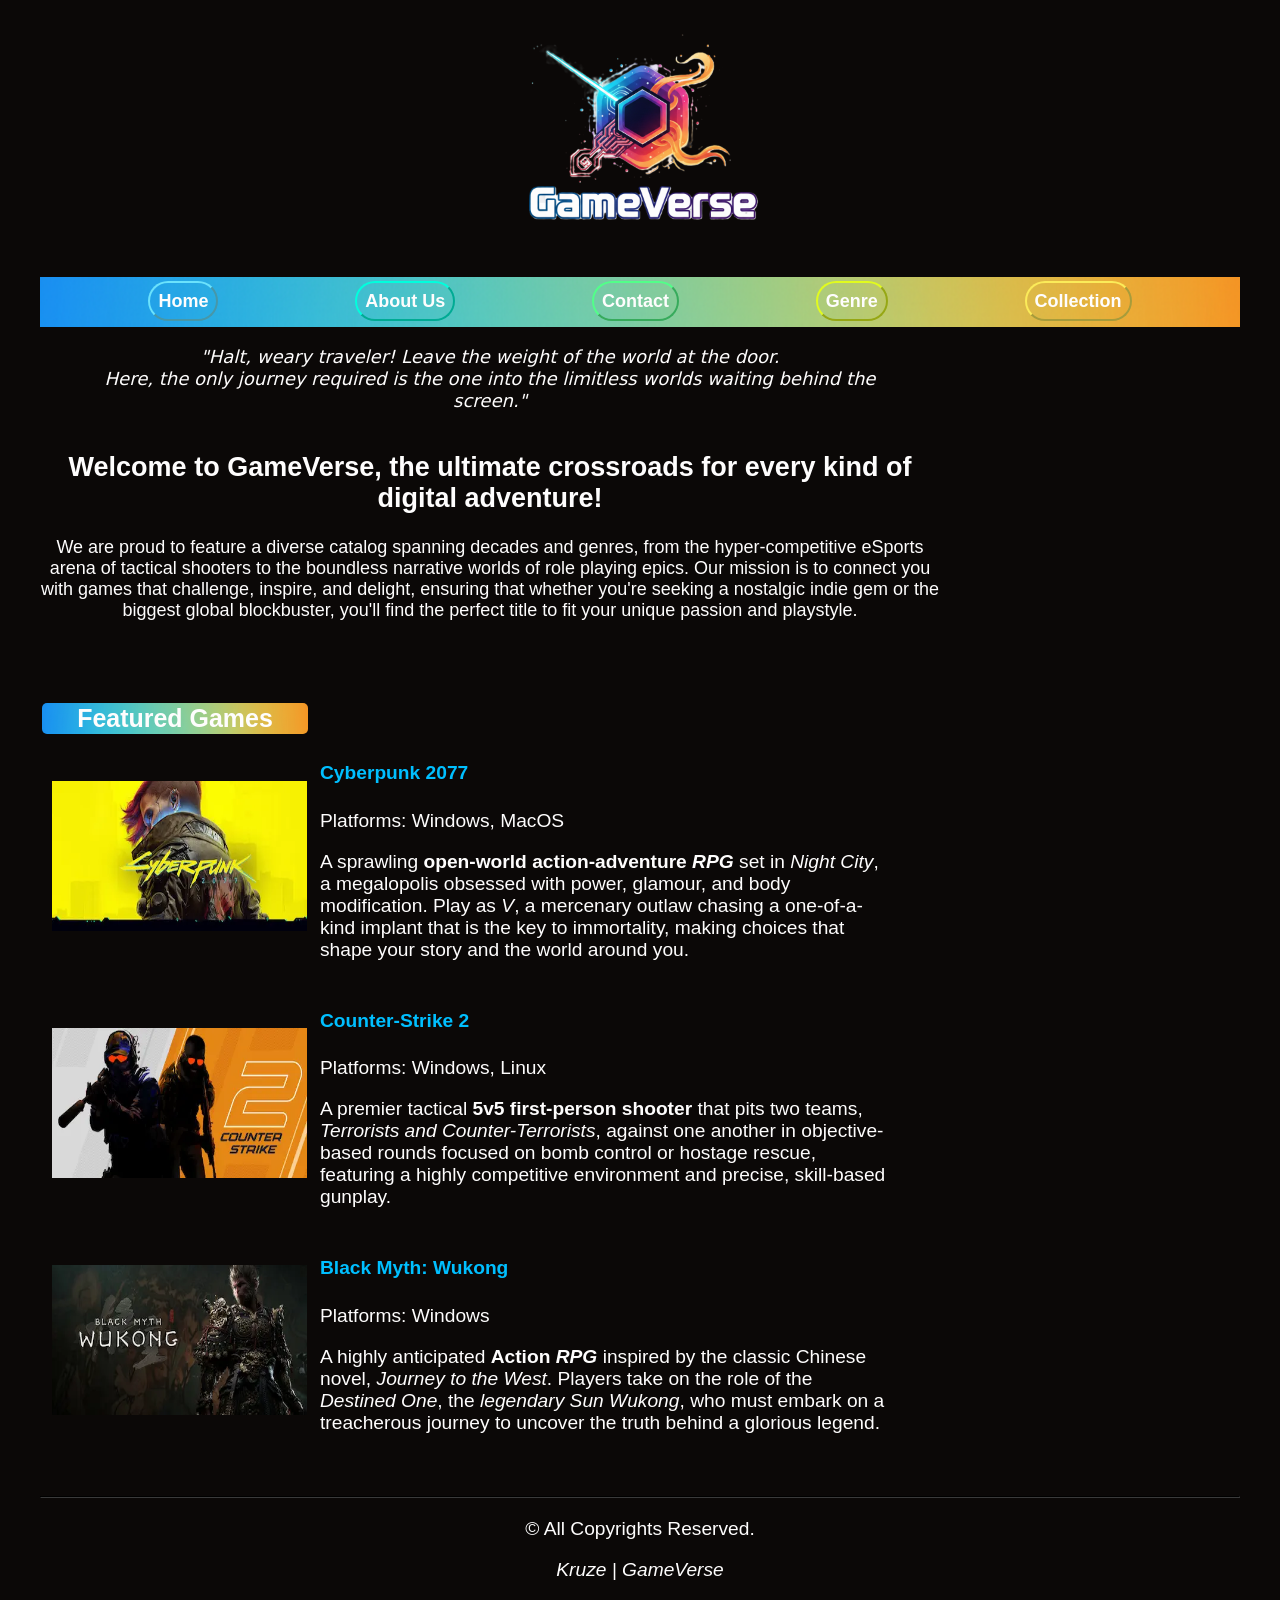
<file: index.html>
<!--
 * @filename        index.html
 * @author          Kruze
 * @creationDate    November 26, 2025
 */
 -->
<!DOCTYPE html>
<html lang="en">
<head>
    <meta charset="UTF-8">
    <meta name="viewport" content="width=device-width, initial-scale=1.0">
    <title>Home</title>
    <link rel="stylesheet" type="text/css" href="theme/style.css">

    <style>
        
        header {
            display: flex;
            justify-content: center;
            margin: 0;
        }

        #welcome {
            width: 900px; 
            justify-self: center; 
            text-align: center; 
            margin-bottom: 80px; 
            font-size:18px;
            position:relative;
            z-index:1;
        }

        table {
            width: 850px;
            border: 10px;
            border-color: #80AAC0;
            justify-items: center;
        }

        td a:link {color: #00BFFF;}

        td a:visited {color: #ff9900;}

        td a:hover {
            color: #FFD700;
            font-size: larger;
        }

        td a:active {color: #dec328;}

        h4 {color: #7698ee;}

        abbr {
            text-decoration: none; 
            cursor:help;
            font-style: italic;
        }

        table {border: #424242 1px;}

        tbody tr {height: 150px;}

        tbody td {padding-left: 10px;}
        
        #recent-visited {text-align: center;}
            </style>
    <script>
        
        function showRecentVisit() {
            if (document.cookie.length > 0) {

                let cookies = document.cookie.split(";");
                let lastInput = cookies[cookies.length-1].split("=");
                let showTime = lastInput[0];
                let showGenre = lastInput[1];

                let tag = document.getElementById("recent-visited");
                tag.innerText = `You have previously visited our ${showGenre} genre page at ${showTime}.`;
            } 
        }

        function displayGenre(){
            document.querySelectorAll(".genreBtn").forEach(element => {
                let genreBox = element;
                if (genreBox.style.display == "none")
                    genreBox.style.display = "block";
                else
                    genreBox.style.display = "none";
            });
        }    </script>
</head>
<body>
    
        <header>
            <img src="data/images/website/logo.png" width="250" height="250" alt="Logo Image">
        </header>

        <nav>
            <ul>
                <li><a href="index.html" style="border: 2px outset #6be2fcff">Home</a></li>
                <li><a href="about.html" style="border: 2px outset #00ffddff">About Us</a></li>   
                <li><a href="contact.html" style="border: 2px outset #52ff89ff">Contact</a></li>
                <li>
                    <a style="border: 2px outset #e1fb1eff" onclick="displayGenre()">Genre</a>
                    <div id="genreBtn-container">
                    <form id="btn-form" action="genre.php" method="get">
                        <button type="submit" class="genreBtn" style="display:none;" value="fps" name="genre">FPS</button>
                        <button type="submit" class="genreBtn" style="display:none;" value="rpg" name="genre">RPG</button>
                    </form>
                    </div>
                </li>
                <li><a href="collection.html" style="border: 2px outset #fbeb59ff">Collection</a></li>
            </ul>
        </nav>

        <div id="welcome">
            <blockquote cite="AI-generated">
                <span><em>"Halt, weary traveler! Leave the weight of the world at the door. <br>Here, the only journey required is
                    the one into the limitless worlds waiting behind the screen."</em></span>
            </blockquote>
            <h2 style="margin-top: 40px;">Welcome to GameVerse, the ultimate crossroads for every kind of digital adventure!</h2>
            <p>
                We are proud to feature a diverse catalog spanning decades and genres, from the hyper-competitive eSports
                arena of tactical shooters to the boundless narrative worlds of role playing epics. Our mission is to
                connect you with games that challenge, inspire, and delight, ensuring that whether you're seeking a
                nostalgic indie gem or the biggest global blockbuster, you'll find the perfect title to fit your unique
                passion and playstyle.
            </p>
        </div>

        <section style="justify-items: center;">
            <table>
                <thead>
                    <tr>
                        <th id="list-header">Featured Games</th>
                        <th></th>
                    </tr>
                </thead>
                <tbody>

                    <!-- game 1 -->
                    <tr>
                        <td class="game-info">
                            <div>
                                <a href="https://store.steampowered.com/app/1091500/Cyberpunk_2077/"
                                    title="Go to source website">
                                    <img src="data/images/games/cyberPunk.webp" width="255" height="150" alt="Game 1 image">
                                </a>
                            </div>
                        </td>
                        <td>
                            <h4><a href="https://store.steampowered.com/app/1091500/Cyberpunk_2077/" title="Go to source website">Cyberpunk 2077</a></h4>
                            <p>Platforms: Windows, MacOS</p>
                            <p>A sprawling <strong>open-world action-adventure <abbr title="Role-playing game">RPG</abbr></strong> set in <em>Night City</em>, a megalopolis 
                                obsessed with power, glamour, and body modification. Play as <em>V</em>, a mercenary outlaw chasing a 
                                one-of-a-kind implant that is the key to immortality, making choices that shape your story and the world
                                around you.</p>
                        </td>
                    </tr>

                    <!-- game 2 -->
                    <tr>
                        <td class="game-info">
                            <div>
                                <a href="https://store.steampowered.com/app/730/CounterStrike_2/" title="Go to source website">
                                    <img src="data/images/games/cs2.webp" width="255" height="150" alt="Game 2 image">
                                </a>
                            </div>
                        </td>
                        <td>
                            <h4><a href="https://store.steampowered.com/app/730/CounterStrike_2/" title="Go to source website">Counter-Strike 2</a></h4>
                            <p>Platforms: Windows, Linux</p>
                            <p>A premier tactical <strong>5v5 first-person shooter</strong> that pits two teams, <em>Terrorists and 
                                Counter-Terrorists</em>, against one another in objective-based rounds focused on bomb control 
                                or hostage rescue, featuring a highly competitive environment and precise, skill-based gunplay.</p>
                        </td>
                    </tr>

                    <!-- game 3 -->
                    <tr>
                        <td class="game-info">
                            <div>
                                <a href="https://store.steampowered.com/app/2358720/Black_Myth_Wukong/" title="Go to source website">
                                    <img src="data/images/games/blackMyth_wukong.webp" width="255" height="150" alt="Game 1 image">
                                </a>
                            </div>
                        </td>
                        <td>
                            <h4><a href="https://store.steampowered.com/app/2358720/Black_Myth_Wukong/" title="Go to source website">Black Myth: Wukong</a></h4>
                            <p>Platforms: Windows</p>
                            <p>A highly anticipated <strong>Action <abbr title="Role-playing game">RPG</abbr></strong> inspired by the classic Chinese novel, <em>Journey to the West</em>. 
                                Players take on the role of the <em>Destined One</em>, the <em>legendary Sun Wukong</em>, who must embark on a 
                                treacherous journey to uncover the truth behind a glorious legend.</p>
                        </td>
                    </tr>
                </tbody>
            </table>
        </section>

        <p id="recent-visited"><script>showRecentVisit()</script></p>

        <hr>

        <footer>
            <p>&copy; All Copyrights Reserved.</p>
            <address>
                Kruze | GameVerse
            </address>
            
        </footer></body>
</html>
</file>
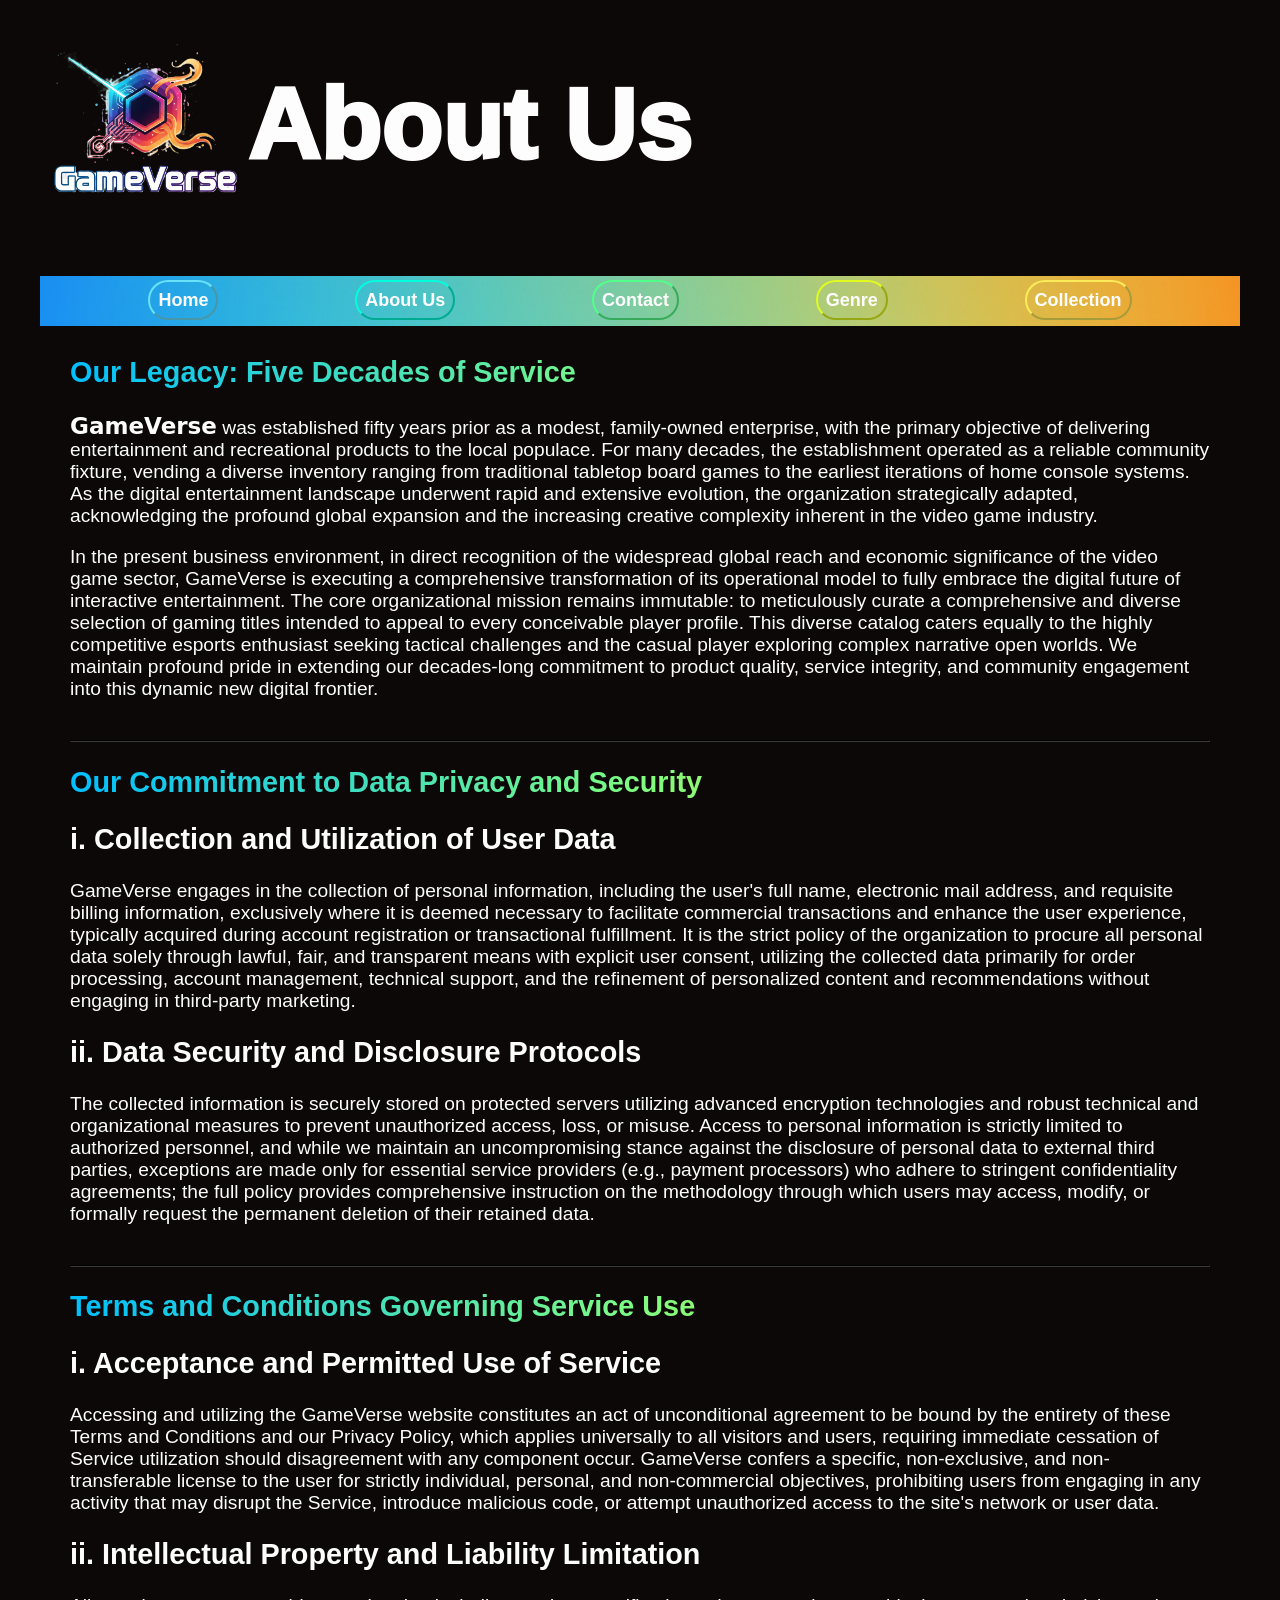
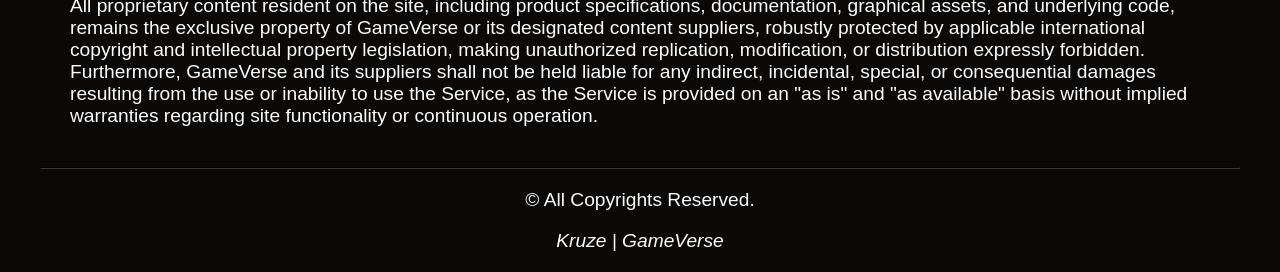
<file: about.html>
<!--
 * @filename        about.html
 * @author          Kruze
 * @creationDate    November 26, 2025
 */
 -->
<!DOCTYPE html>
<html lang="en">
<head>
    <meta charset="UTF-8">
    <meta name="viewport" content="width=device-width, initial-scale=1.0">
    <title>About Us</title>
    <link rel="stylesheet" type="text/css" href="theme/style.css">
    <style>
        
        main h1 {
            background-image: linear-gradient(to right, #00BFFF, #7FFC80, #FFD700);
            background-clip: text;
            color: transparent;
        }

        header {
            margin-top: 20px;
            margin-bottom: 45px;
        }

        main {margin: 30px;}    </style>
    <script>
        
        function displayGenre(){
            document.querySelectorAll(".genreBtn").forEach(element => {
                let genreBox = element;
                if (genreBox.style.display == "none")
                    genreBox.style.display = "block";
                else
                    genreBox.style.display = "none";
            });
        }    </script>
</head>
<body>
    
        <header>
            <table>
                <tr>
                    <td><img src="data/images/website/logo.png" width="200" height="200" alt="GameVerse Logo"></td>
                    <td style="font-size: 100px; font-weight: 1000">About Us</td>
                </tr>
            </table>
        </header>

        <nav>
            <ul>
                <li><a href="index.html" style="border: 2px outset #6be2fcff">Home</a></li>
                <li><a href="about.html" style="border: 2px outset #00ffddff">About Us</a></li>   
                <li><a href="contact.html" style="border: 2px outset #52ff89ff">Contact</a></li>
                <li>
                    <a style="border: 2px outset #e1fb1eff" onclick="displayGenre()">Genre</a>
                    <div id="genreBtn-container">
                    <form id="btn-form" action="genre.php" method="get">
                        <button type="submit" class="genreBtn" style="display:none;" value="fps" name="genre">FPS</button>
                        <button type="submit" class="genreBtn" style="display:none;" value="rpg" name="genre">RPG</button>
                    </form>
                    </div>
                </li>
                <li><a href="collection.html" style="border: 2px outset #fbeb59ff">Collection</a></li>
            </ul>
        </nav>

        <main>

            <article>
                <h1>Our Legacy: Five Decades of Service</h1>
                <p><span style="font-size: larger; font-weight: bolder;">GameVerse</span> was established fifty years prior as a modest, family-owned enterprise, with the primary objective of delivering entertainment and recreational products to the local populace. For many decades, the establishment operated as a reliable community fixture, vending a diverse inventory ranging from traditional tabletop board games to the earliest iterations of home console systems. As the digital entertainment landscape underwent rapid and extensive evolution, the organization strategically adapted, acknowledging the profound global expansion and the increasing creative complexity inherent in the video game industry.</p>
                <p>In the present business environment, in direct recognition of the widespread global reach and economic significance of the video game sector, GameVerse is executing a comprehensive transformation of its operational model to fully embrace the digital future of interactive entertainment. The core organizational mission remains immutable: to meticulously curate a comprehensive and diverse selection of gaming titles intended to appeal to every conceivable player profile. This diverse catalog caters equally to the highly competitive esports enthusiast seeking tactical challenges and the casual player exploring complex narrative open worlds. We maintain profound pride in extending our decades-long commitment to product quality, service integrity, and community engagement into this dynamic new digital frontier.</p>
            </article>
            <hr>
            <article>
                <h1>Our Commitment to Data Privacy and Security</h1>
                <h2>i. Collection and Utilization of User Data</h2>
                <p>GameVerse engages in the collection of personal information, including the user's full name, electronic mail address, and requisite billing information, exclusively where it is deemed necessary to facilitate commercial transactions and enhance the user experience, typically acquired during account registration or transactional fulfillment. It is the strict policy of the organization to procure all personal data solely through lawful, fair, and transparent means with explicit user consent, utilizing the collected data primarily for order processing, account management, technical support, and the refinement of personalized content and recommendations without engaging in third-party marketing.</p>
                <h2>ii. Data Security and Disclosure Protocols</h2>
                <p>The collected information is securely stored on protected servers utilizing advanced encryption technologies and robust technical and organizational measures to prevent unauthorized access, loss, or misuse. Access to personal information is strictly limited to authorized personnel, and while we maintain an uncompromising stance against the disclosure of personal data to external third parties, exceptions are made only for essential service providers (e.g., payment processors) who adhere to stringent confidentiality agreements; the full policy provides comprehensive instruction on the methodology through which users may access, modify, or formally request the permanent deletion of their retained data.</p>
            </article>
            <hr>
            <article>   
                <h1>Terms and Conditions Governing Service Use</h1>
                <h2>i. Acceptance and Permitted Use of Service</h2>
                <p>Accessing and utilizing the GameVerse website constitutes an act of unconditional agreement to be bound by the entirety of these Terms and Conditions and our Privacy Policy, which applies universally to all visitors and users, requiring immediate cessation of Service utilization should disagreement with any component occur. GameVerse confers a specific, non-exclusive, and non-transferable license to the user for strictly individual, personal, and non-commercial objectives, prohibiting users from engaging in any activity that may disrupt the Service, introduce malicious code, or attempt unauthorized access to the site's network or user data.</p>
                <h2>ii. Intellectual Property and Liability Limitation</h2>
                <p>All proprietary content resident on the site, including product specifications, documentation, graphical assets, and underlying code, remains the exclusive property of GameVerse or its designated content suppliers, robustly protected by applicable international copyright and intellectual property legislation, making unauthorized replication, modification, or distribution expressly forbidden. Furthermore, GameVerse and its suppliers shall not be held liable for any indirect, incidental, special, or consequential damages resulting from the use or inability to use the Service, as the Service is provided on an "as is" and "as available" basis without implied warranties regarding site functionality or continuous operation.</p>
            </article>

        </main>

        <hr>

        <footer>
            <p>&copy; All Copyrights Reserved.</p>
            <address>
                Kruze | GameVerse
            </address>
            
        </footer></body>
</html>
</file>
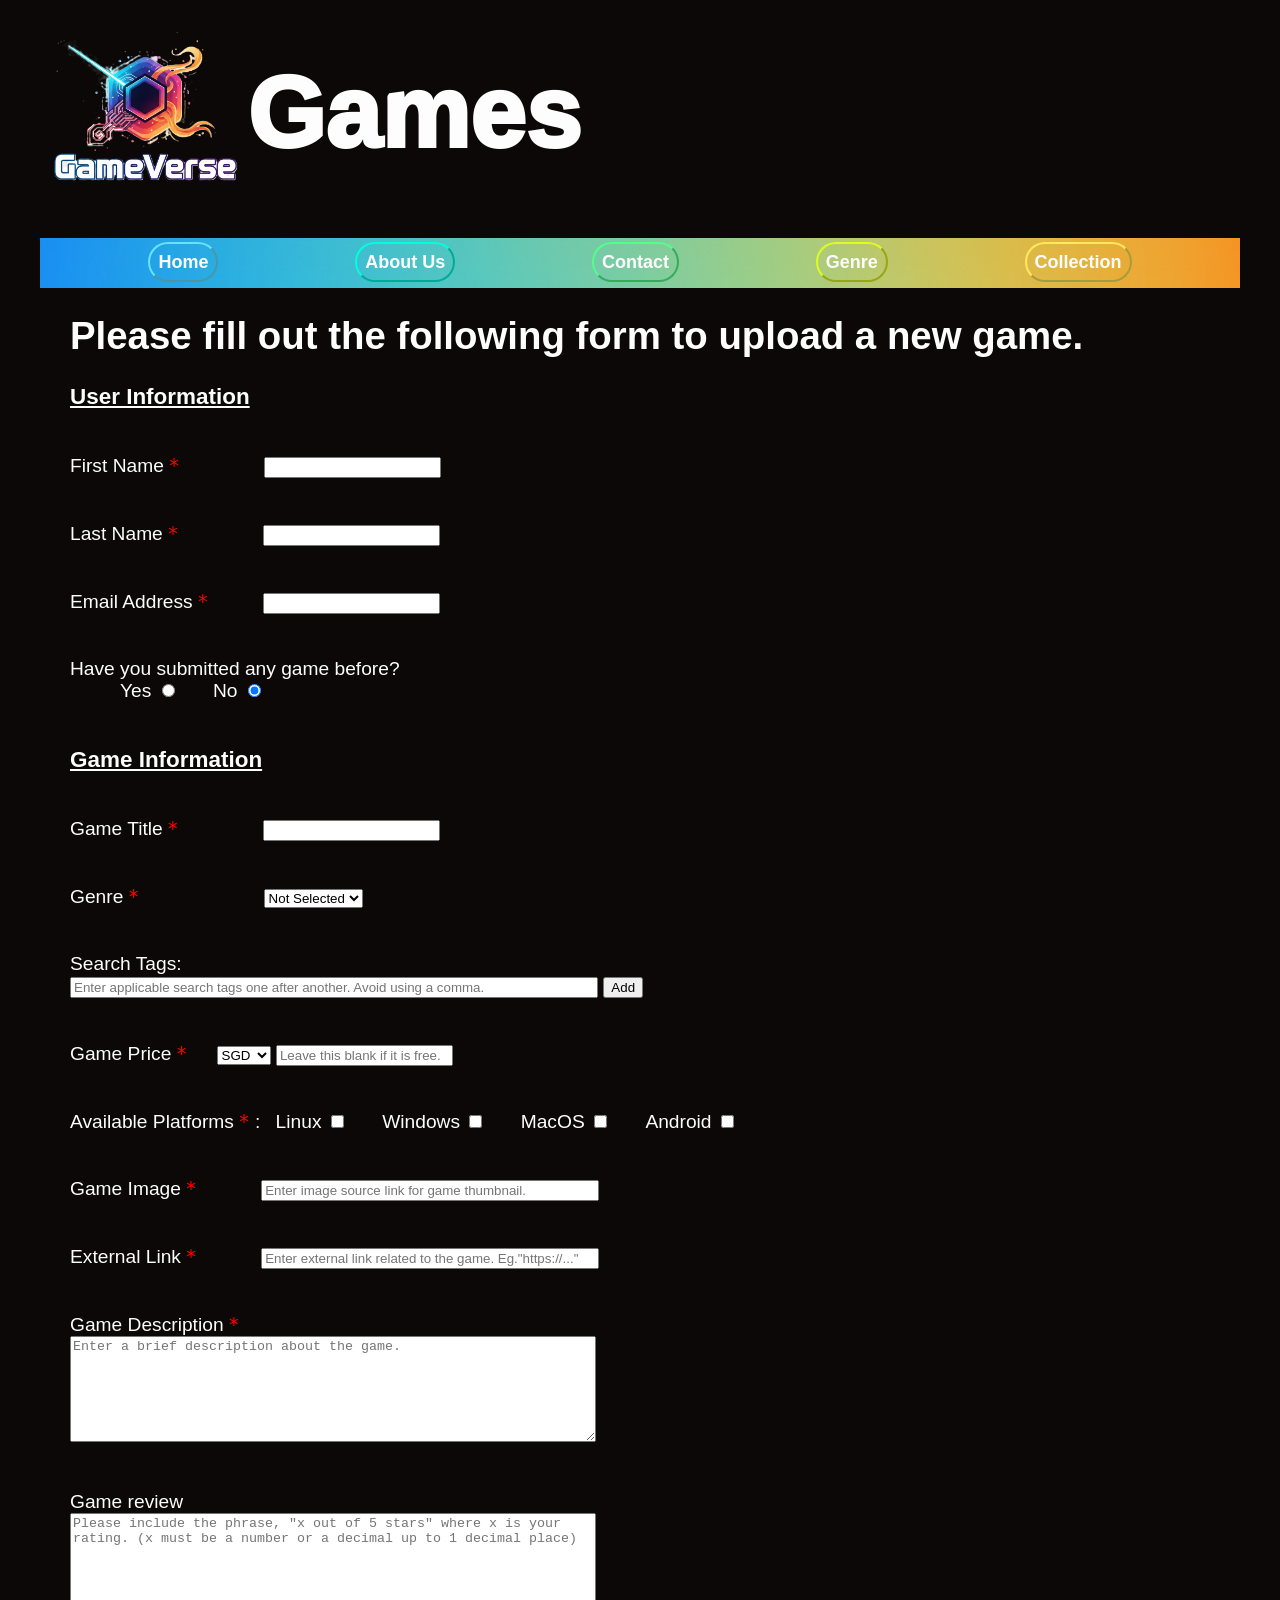
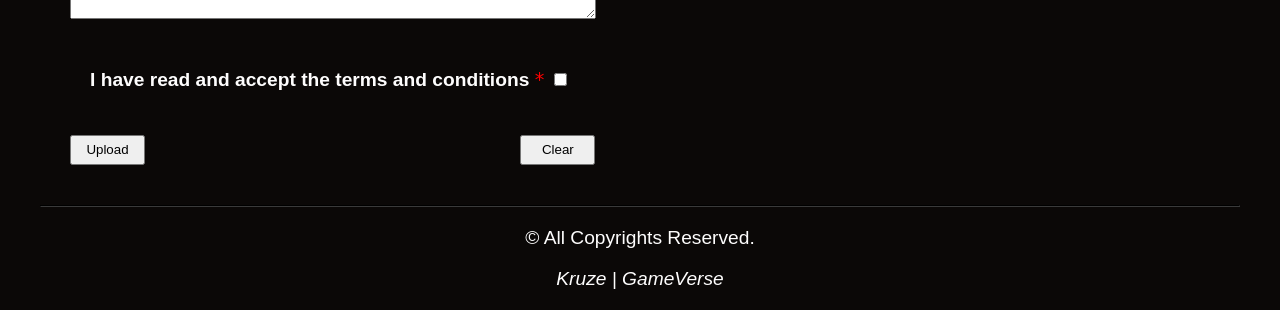
<file: collection.html>
<!--
 * @filename        collection.html
 * @author          Kruze
 * @creationDate    November 26, 2025
 */
 -->
<!DOCTYPE html>
<html lang="en">
<head>
    <meta charset="UTF-8">
    <meta name="viewport" content="width=device-width, initial-scale=1.0">
    <title>Collection</title>
    <link rel="stylesheet" type="text/css" href="theme/style.css">
    <style>
        
        form,h1 {
            margin-left: 30px;
            margin-right: 30px;
        }
        form h3 {
            text-decoration: underline;
        }
        span {
            color: red;
        }
        #tags{
            color:#fbda1eff;
        }
        #deleteBtn{
            margin-left: 10px;
            display: none;
        }
        #tagsContext{display:none;}
        #priceContext{display:none;}
        #platformContext{display:none;}
        .linkBox{
            margin-left:60px; 
            width:330px;
        }
        .textBox {
            width: 520px;
            height: 100px;
        }
        #upload, #clear {
            width: 75px;
            height: 30px;
        }
        </style>
    <script>
        
        function displayGenre(){
            document.querySelectorAll(".genreBtn").forEach(element => {
                let genreBox = element;
                if (genreBox.style.display == "none")
                    genreBox.style.display = "block";
                else
                    genreBox.style.display = "none";
            });
        }

        function addTag(){
            let inputs = document.getElementById("tags-box").value.trim();            
            let showTag = document.getElementById("tags");
            if (inputs.length===0) {
                alert("Please do not add an empty search tag.");
            }
            else if (inputs.includes(",")){
                alert("Please do not include any comma in search tag.");
            }
            else {
                if (showTag.innerText.length===0) {showTag.innerText += inputs;}
                else {showTag.innerText += (", "+ inputs);}

                document.getElementById("tags-box").value="";
                document.getElementById("deleteBtn").style.display = "inline";
                document.getElementById("tagsContext").value = showTag.innerText;
            }            
        }

        function deleteTag(){
            let showTag = document.getElementById("tags");
            let allTags = showTag.innerText.split(",");
            allTags.pop();
            showTag.innerText="";

            allTags.forEach(tag => {
                if (showTag.innerText.length===0) {showTag.innerText += tag;}
                else {showTag.innerText += (", "+ tag);}
            });

            if (showTag.innerText.length===0) 
                document.getElementById("deleteBtn").style.display = "none";

            document.getElementById("tagsContext").value = showTag.innerText;
        }

        function checkGeneralValue(elementId){
            let element = document.getElementById(elementId);
            let data = element.value.trim();
            if (data.length > 0) 
                return true;
            else 
                return false;
        }

        function checkEmail(elementId) {
            const emailRegex = /^[^\s@]+@[^\s@]+\.[^\s@]+$/;
            let email = document.getElementById(elementId).value.trim();
            if (emailRegex.test(email)) 
                return true;
            else 
                return false;
        }

        function checkGenre(elementId) {
            let data = document.getElementById(elementId).value;
            if (data==="")
                return false;
            else
                return true;
        }

        function checkPrice(currencyId, amountId, actualPriceId) {
            let currency = document.getElementById(currencyId).value;
            let amount = document.getElementById(amountId).value.trim();
            let price = document.getElementById(actualPriceId);
            if (amount.length===0 || amount==0 || amount==0.0 || amount==0.00) {
                price.value = "Free";
                return true;
            }
            else {
                const numberRegex = /^\d+(\.\d{1,2})?$/;
                if (numberRegex.test(amount)) {
                    price.value = (currency + " " + amount);
                    return true;
                }
                else
                    return false;
            }
        }

        function checkPlatform(linuxId,windowsId,macOSid,androidId,actualPlatformsId) {
            let status = false;
            let actualPlatforms = document.getElementById(actualPlatformsId);
            actualPlatforms.value = "";
            let linux = document.getElementById(linuxId);
            let windows = document.getElementById(windowsId);
            let macOS = document.getElementById(macOSid);
            let android = document.getElementById(androidId);
            const platforms = [linux,windows,macOS,android];
            
            platforms.forEach(element => {
                if (element.checked){
                    status = true;
                    if (actualPlatforms.value.length > 0) {
                        actualPlatforms.value += (", &"+element.value+";");}
                    else {
                        actualPlatforms.value += ("&"+element.value+";");}
                }
            });

            return status;
        }

        function checkUrl(elementId){
            const urlRegex = /^https?:\/\/[^\s$.?#].[^\s]*$/i;
            let url = document.getElementById(elementId).value.trim();
            if (urlRegex.test(url)) 
                return true;
            else 
                return false;
        }

        function checkReview(elementId) {
            let review = document.getElementById(elementId).value.trim();
            if (review==="") {
                return true;
            }
            else {
                const reviewRegex = /\b(5(\.0)?|[0-4](\.\d)?)\s+out of 5 stars\b/g;
                if (reviewRegex.test(review)) 
                    return true;
                else 
                    return false;
            }

        }

        function checkTandC(elementId) {
            let confirm = document.getElementById(elementId);
            if (confirm.checked)
                return true;
            else 
                return false;
        }

        function checkForm(){
            let first = checkGeneralValue("firstname");
            let last = checkGeneralValue("lastname");
            let email = checkEmail("email");
            let title = checkGeneralValue("title");
            let genre = checkGenre("genre");
            let price = checkPrice("currency","amount","priceContext");
            let platform = checkPlatform("lnx","win","mac","adr","platformContext");
            let image = checkGeneralValue("image");
            let url = checkUrl("link");
            let desc = checkGeneralValue("desc");
            let review = checkReview("review");
            let readTandC = checkTandC("yesTC");

            if (first && last && email && title && genre && price && platform && image && url && desc && review && readTandC)
                return true;
            else {
                let errorMessage = "";
                if (!first) errorMessage += "Error: Please enter your firstname.\n";
                if (!last) errorMessage += "Error: Please enter your lastname.\n";
                if (!email) errorMessage += "Error: Please enter a valid email.\n";
                if (!title) errorMessage += "Error: Please enter your game title.\n";
                if (!genre) errorMessage += "Error: Please choose a game genre.\n";
                if (!price) errorMessage += "Error: Please enter a valid price amount up to two decimal places.\n(Leave it blank if it is free.)\n";
                if (!platform) errorMessage += "Error: Please choose at least one platform.\n";
                if (!image) errorMessage += "Error: Please fill an image source.\n";
                if (!url) errorMessage += "Error: Please fill a valid external URL related to your game.\n";
                if (!desc) errorMessage += "Error: Please enter a brief game description.\n";
                if (!review) errorMessage += "Error: Please enter your review in a valid format or leave this blank.\n" ;
                if (!readTandC) errorMessage += "Error: Please confirm that you have read the terms and conditions.\n";
                alert(errorMessage);
                return false;
            }
        }

        function formSubmit() {
            if (checkForm()) {
                const inputForm = document.getElementById("inputForm");
                alert("Your form has been uploaded successfully!");
                inputForm.submit();
            }         
        }
        </script>
</head>
<body>
    
        <header>
            <table>
                <tr>
                    <td><img src="data/images/website/logo.png" width="200" height="200" alt="GameVerse Logo"></td>
                    <td style="font-size: 100px; font-weight: 1000">Games</td>
                </tr>
            </table>
        </header>

        <nav>
            <ul>
                <li><a href="index.html" style="border: 2px outset #6be2fcff">Home</a></li>
                <li><a href="about.html" style="border: 2px outset #00ffddff">About Us</a></li>   
                <li><a href="contact.html" style="border: 2px outset #52ff89ff">Contact</a></li>
                <li>
                    <a style="border: 2px outset #e1fb1eff" onclick="displayGenre()">Genre</a>
                    <div id="genreBtn-container">
                    <form id="btn-form" action="genre.php" method="get">
                        <button type="submit" class="genreBtn" style="display:none;" value="fps" name="genre">FPS</button>
                        <button type="submit" class="genreBtn" style="display:none;" value="rpg" name="genre">RPG</button>
                    </form>
                    </div>
                </li>
                <li><a href="collection.html" style="border: 2px outset #fbeb59ff">Collection</a></li>
            </ul>
        </nav>


        <h1>Please fill out the following form to upload a new game.</h1>
        <form id="inputForm" method="post" action="submit.php">

                <h3>User Information</h3><br>

                <label>First Name <span>*</span></label>
                <input type="text" id="firstname" name="firstname" style="margin-left: 80px;">
                <br><br><br>

                <label>Last Name <span>*</span></label>
                <input type="text" id="lastname" name="lastname" style="margin-left: 80px;">
                <br><br><br>

                <label>Email Address <span>*</span></label>
                <input type="email" id="email" name="email" style="margin-left: 50px;">
                <br><br><br>

                <label>Have you submitted any game before?</label><br>
                <label style="margin-left: 50px;">Yes</label>
                <input type="radio" name="experience" value="yes">
                <label style="margin-left: 30px;">No</label>
                <input type="radio" name="experience" value="no" checked>

                <br><br>

                <h3>Game Information</h3><br>

                <label>Game Title <span>*</span></label>
                <input type="text" id="title" name="game-name" style="margin-left:80px">
                <br><br><br>

                <label>Genre <span>*</span></label>
                <select id="genre" style="margin-left:120px" name="game-genre">
                    <option value="">Not Selected</option>
                    <option value="FPS">FPS</option>
                    <option value="RPG">RPG</option>
                </select><br><br><br>

                <label style="margin-right:10px">Search Tags:</label>
                <input id="tagsContext" name="game-sTags"><span id="tags"></span>   <!-- actual game search tags here -->
                <input type="button" id="deleteBtn" value="Delete" onclick="deleteTag()">
                <br>
                <input type="text" id="tags-box" placeholder="Enter applicable search tags one after another. Avoid using a comma." style="width:520px">
                <input type="button" value="Add" onclick="addTag()">
                <br><br><br>

                <label>Game Price <span>*</span></label>
                <select style="margin-left:25px" id="currency">
                    <option value="SGD">SGD</option>
                    <option value="MMK">MMK</option>
                    <option value="AUD">AUD</option>
                    <option value="USD">USD</option>
                </select>
                <input type="text" id="amount" placeholder="Leave this blank if it is free.">
                <input id="priceContext" name="game-price">     <!-- actual game price here -->
                <br><br><br>

                <label>Available Platforms <span>* </span>:</label>
                <label style="margin-left:10px">Linux</label>
                <input type="checkbox" id="lnx" value="lnx">
                <label style="margin-left:30px">Windows</label>
                <input type="checkbox" id="win" value="win">
                <label style="margin-left:30px">MacOS</label>
                <input type="checkbox" id="mac" value="mac">
                <label style="margin-left:30px">Android</label>
                <input type="checkbox" id="adr" value="adr">
                <input id="platformContext" name="game-platform">   <!-- actual game platforms here -->
                <br><br><br>

                <label>Game Image <span>*</span></label>
                <input type="text" id="image" class="linkBox" name="game-filename" placeholder="Enter image source link for game thumbnail.">
                <br><br><br>

                <label>External Link <span>*</span></label>
                <input type="text" id="link" class="linkBox" name="game-url" placeholder='Enter external link related to the game. Eg."https://..."'>
                <br><br><br>

                <label>Game Description <span>*</span></label><br>
                <textarea class="textBox" id="desc" name="game-description" placeholder="Enter a brief description about the game."></textarea>
                <br><br><br>


                <label>Game review</label><br>
                <textarea class="textBox" id="review" name="game-review" placeholder='Please include the phrase, "x out of 5 stars" where x is your rating. (x must be a number or a decimal up to 1 decimal place)'></textarea>
                <br><br><br>

                <label style="margin-left: 20px;"><strong>I have read and accept the terms and conditions</strong> <span>*</span> </label>
                <input type="checkbox" id="yesTC" name="acceptTandC" value="yes">
                <br><br><br>


            <button type="button" id="upload" onclick="formSubmit()">Upload</button>
            <button type="reset" id="clear" style="margin-left:370px">Clear</button>
        </form>

        <hr>

        <footer>
            <p>&copy; All Copyrights Reserved.</p>
            <address>
                Kruze | GameVerse
            </address>
            
        </footer>
    </body>
</html>
</file>
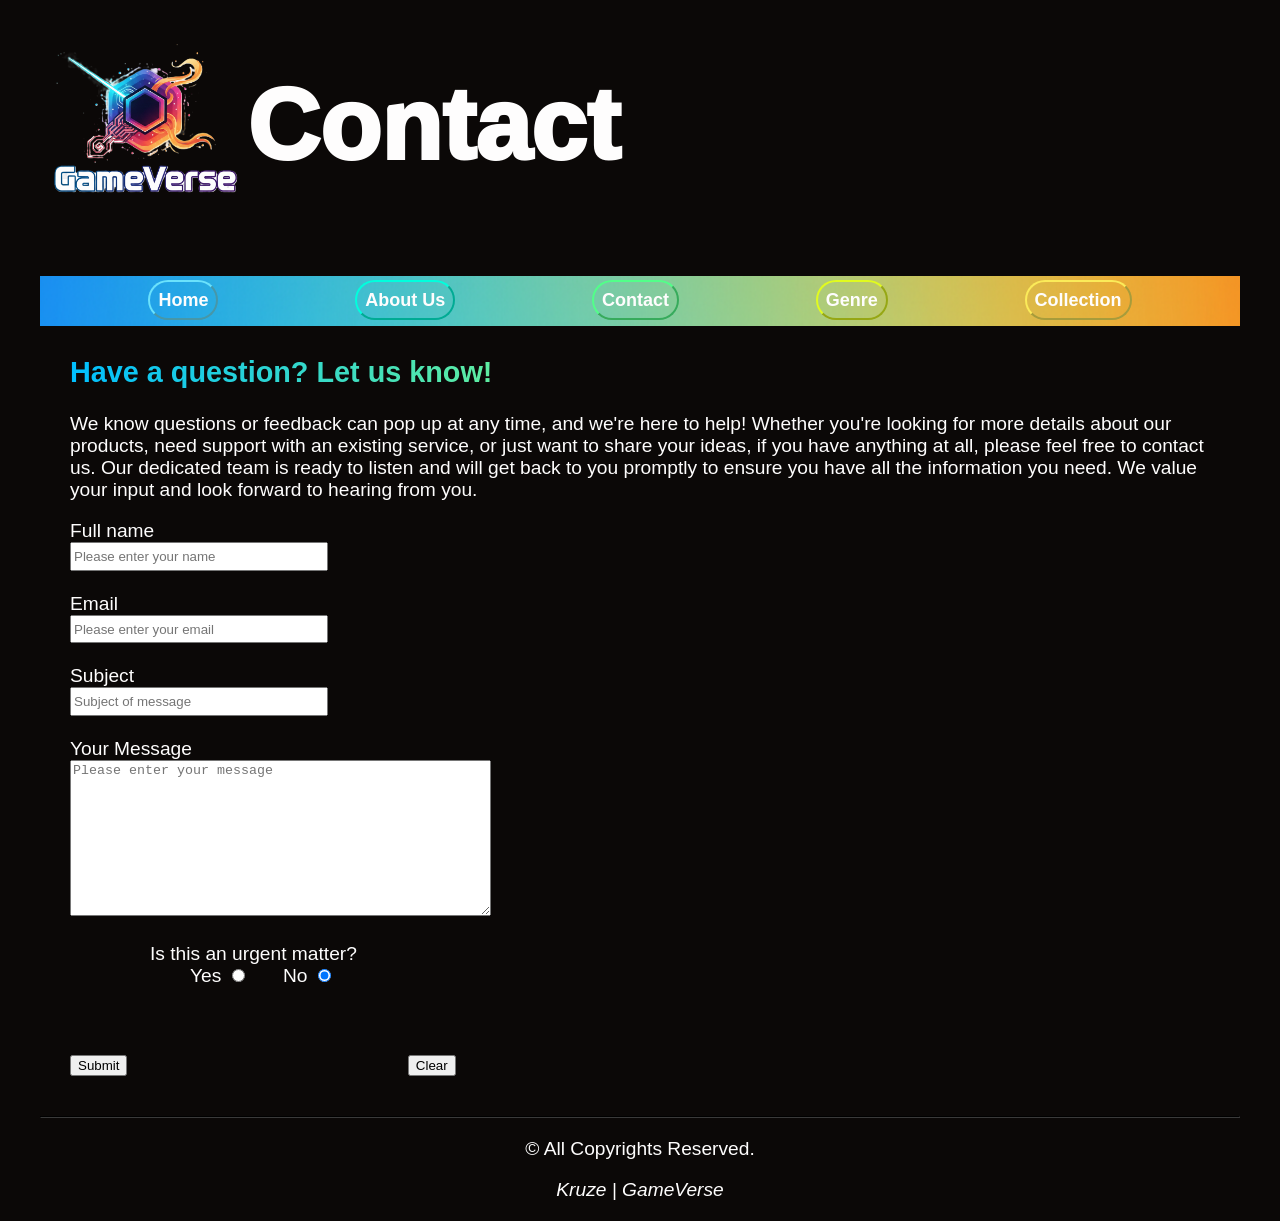
<file: contact.html>
<!--
 * @filename        contact.html
 * @author          Kruze
 * @creationDate    November 26, 2025
 */
 -->
<!DOCTYPE html>
<html lang="en">
<head>
    <meta charset="UTF-8">
    <meta name="viewport" content="width=device-width, initial-scale=1.0">
    <title>Contact Us</title>
    <link rel="stylesheet" type="text/css" href="theme/style.css">
    <style>
        
        header {
            margin-top: 20px;
            margin-bottom: 45px;
        }

        main {margin: 30px;}

        input[type="radio"] {
            vertical-align: baseline;
        }

        .button:hover {
            width: 75px;
            height: 25px;
        }

        input:active,
        textarea:active {
            background-color: #eae9e9;
        }

        #name, #email, #subject {
            height: 1.7em;
            width: 250px;
        }

        #form-header {
            background-image: linear-gradient(to right, #00BFFF, #7FFC80, #FFD700);
            background-clip: text;
            color: transparent;
        }    </style>
    <script>
        
        function displayGenre(){
            document.querySelectorAll(".genreBtn").forEach(element => {
                let genreBox = element;
                if (genreBox.style.display == "none")
                    genreBox.style.display = "block";
                else
                    genreBox.style.display = "none";
            });
        }    </script>
</head>
<body>
    
        <header>
            <table>
                <tr>
                    <td><img src="data/images/website/logo.png" width="200" height="200" alt="GameVerse Logo"></td>
                    <td style="font-size: 100px; font-weight: 1000">Contact</td>
                </tr>
            </table>
        </header>

        <nav>
            <ul>
                <li><a href="index.html" style="border: 2px outset #6be2fcff">Home</a></li>
                <li><a href="about.html" style="border: 2px outset #00ffddff">About Us</a></li>   
                <li><a href="contact.html" style="border: 2px outset #52ff89ff">Contact</a></li>
                <li>
                    <a style="border: 2px outset #e1fb1eff" onclick="displayGenre()">Genre</a>
                    <div id="genreBtn-container">
                    <form id="btn-form" action="genre.php" method="get">
                        <button type="submit" class="genreBtn" style="display:none;" value="fps" name="genre">FPS</button>
                        <button type="submit" class="genreBtn" style="display:none;" value="rpg" name="genre">RPG</button>
                    </form>
                    </div>
                </li>
                <li><a href="collection.html" style="border: 2px outset #fbeb59ff">Collection</a></li>
            </ul>
        </nav>

        <main>

            <h2 id="form-header">Have a question? Let us know!</h2>
            <p>We know questions or feedback can pop up at any time, and we're here to help! Whether you're looking for more
                details about our products, need support with an existing service, or just want to share your ideas, if you
                have anything at all, please feel free to contact us. Our dedicated team is ready to listen and will get
                back to you promptly to ensure you have all the information you need. We value your input and look forward
                to hearing from you.
            </p>

            <form method="post" action="https://jkorpela.fi/cgi-bin/echo.cgi">
                <label for="name">Full name</label><br>
                <input type="text" id="name" placeholder="Please enter your name" name="name" required>
                <br><br>
                <label for="email">Email</label><br>
                <input type="email" id="email" placeholder="Please enter your email" name="email" required>
                <br><br>
                <label for="subject">Subject</label><br>
                <input type="text" id="subject" placeholder="Subject of message" name="subject" required>
                <br><br>
                <label for="message">Your Message</label><br>
                <textarea id="message" placeholder="Please enter your message" rows="10" cols="50" name="message" required></textarea>
                <br><br>
                <label style="margin-left: 80px;">Is this an urgent matter?</label>
                <br>
                <label style="margin-left: 120px;">Yes</label>
                <input type="radio" name="urgency" value="yes">
                <label style="margin-left: 30px;">No</label>
                <input type="radio" name="urgency" value="no" checked>
                <br><br><br><br>
                <input class="button" type="submit">
                <input style="margin-left: 275px;" class="button" type="reset" value="Clear">

            </form>

        </main>

        <hr>

        <footer>
            <p>&copy; All Copyrights Reserved.</p>
            <address>
                Kruze | GameVerse
            </address>
            
        </footer></body>
</html>
</file>
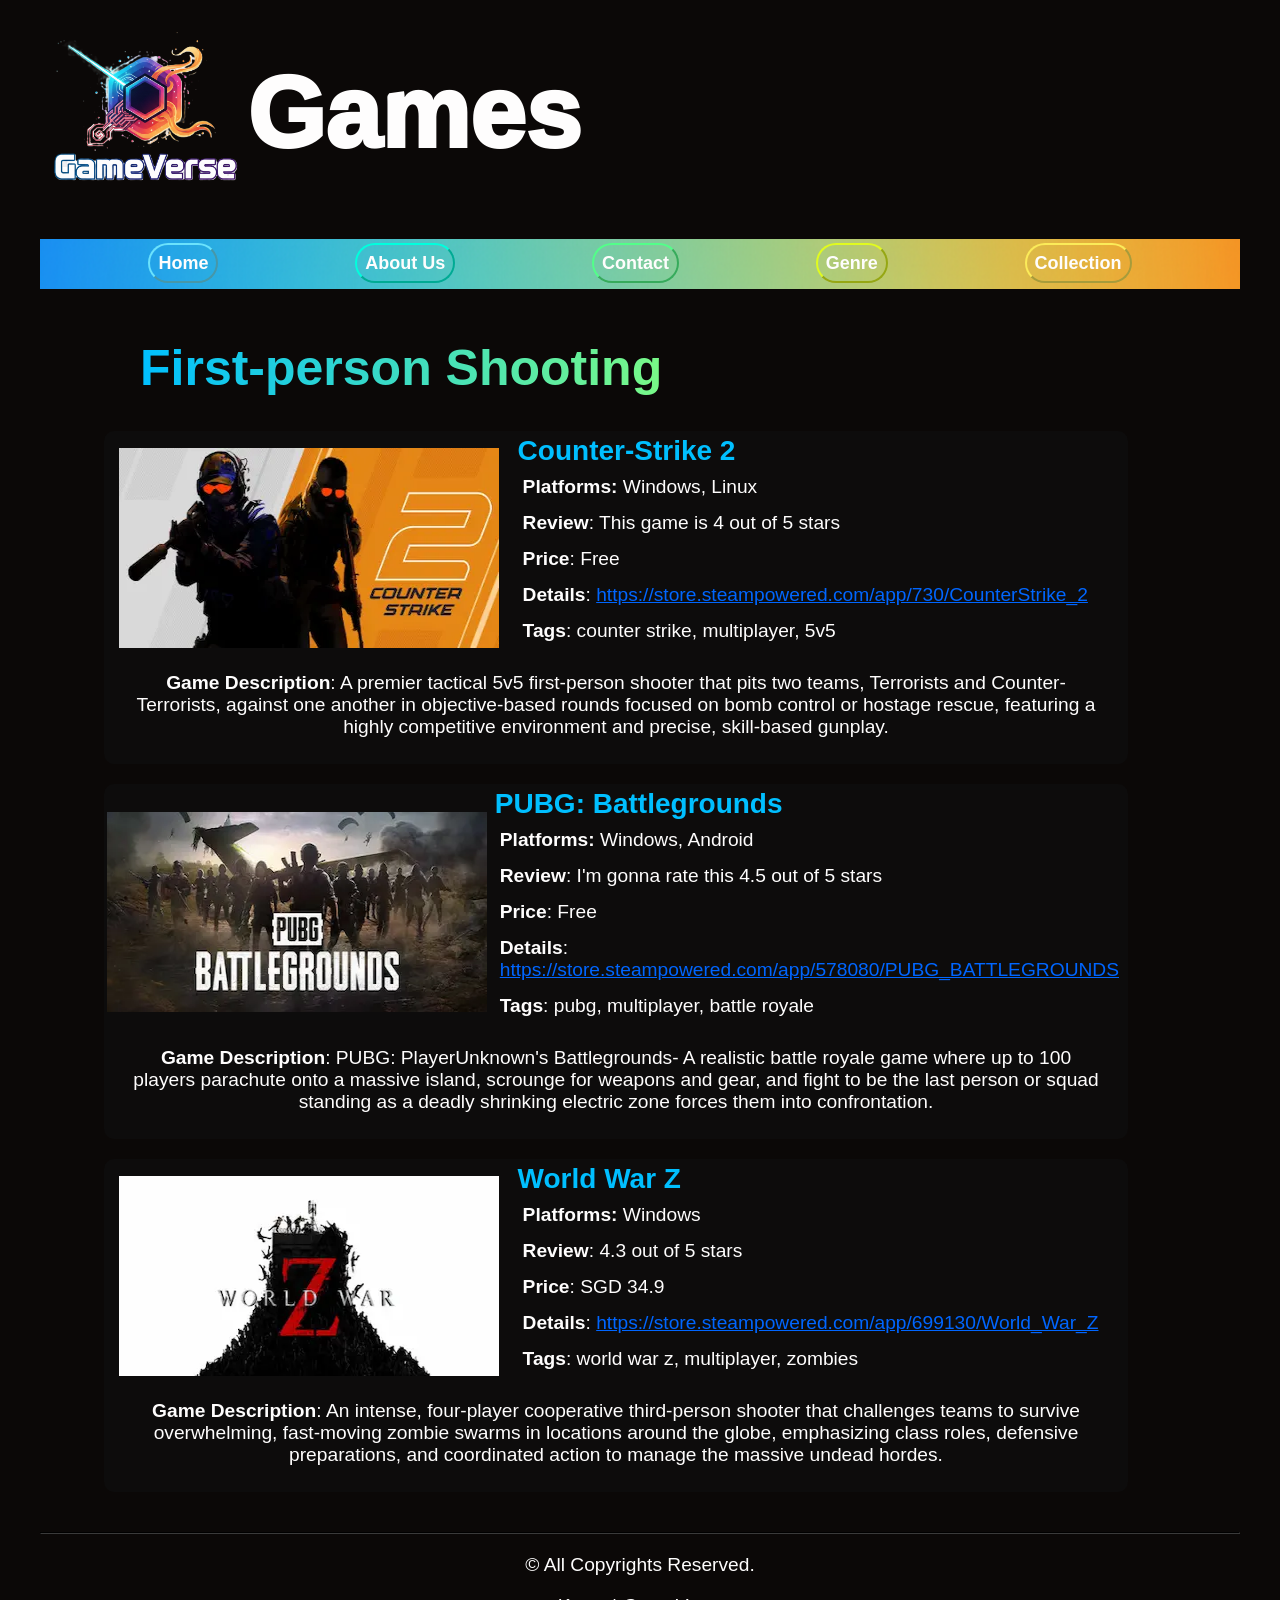
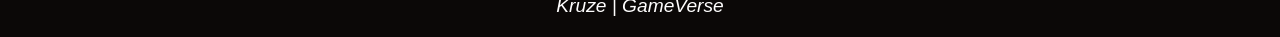
<file: genreFPS.html>
<!--
 * @filename        genreFPS.html
 * @author          Kruze
 * @creationDate    November 26, 2025
 */
 -->
 <!DOCTYPE html>
<html lang="en">
<head>
    <meta charset="UTF-8">
    <meta name="viewport" content="width=device-width, initial-scale=1.0">
    <title>Genre</title>
    <link rel="stylesheet" type="text/css" href="theme/style.css">
    <style>     

        h1 {
            font-size: 50px;
            font-family:\'Franklin Gothic Medium\', \'Arial Narrow\', Arial, sans-serif;
            background-image: linear-gradient(to right, #00BFFF, #7FFC80, #FFD700);
            background-clip: text;
            color: transparent;
        }
        main {
            width: 80vw;
            margin-left: 5vw; 
            margin-right: 5vw;
        }
        table {
            width:inherit;
            margin-bottom:20px;
        }
        .game-data {
            padding:5px;
            text-align: left;
        }
        .desc {
            padding-left: 25px;
            padding-right: 25px;
            padding-bottom: 25px;
        }
        .game-name{
            font-size: 28px;
            font-weight:bolder;
            text-align: left;
            color: #00BFFF;
        }
        #genre-name{
            margin-top: 50px;
            margin-left: 100px;
            font-weight:1000;        
        }

        a:link {color: #0066ffff;}

        a:visited {color: #ff9900;}

        a:active {color: #dec328;}

    </style>

    <script>
        
        function displayGenre(){
            document.querySelectorAll(".genreBtn").forEach(element => {
                let genreBox = element;
                if (genreBox.style.display == "none")
                    genreBox.style.display = "block";
                else
                    genreBox.style.display = "none";
            });
        }        const genre = "FPS";
        document.cookie = `${new Date()}=${genre}`
    </script>
</head>
<body>
    
        <header>
            <table>
                <tr>
                    <td><img src="../data/images/website/logo.png" width="200" height="200" alt="GameVerse Logo"></td>
                    <td style="font-size: 100px; font-weight: 1000">Games</td>
                </tr>
            </table>
        </header>

        <nav>
            <ul>
                <li><a href="index.html" style="border: 2px outset #6be2fcff">Home</a></li>
                <li><a href="about.html" style="border: 2px outset #00ffddff">About Us</a></li>   
                <li><a href="contact.html" style="border: 2px outset #52ff89ff">Contact</a></li>
                <li>
                    <a style="border: 2px outset #e1fb1eff" onclick="displayGenre()">Genre</a>
                    <div id="genreBtn-container">
                    <form id="btn-form" action="genre.php" method="get">
                        <button type="submit" class="genreBtn" style="display:none;" value="fps" name="genre">FPS</button>
                        <button type="submit" class="genreBtn" style="display:none;" value="rpg" name="genre">RPG</button>
                    </form>
                    </div>
                </li>
                <li><a href="collection.html" style="border: 2px outset #fbeb59ff">Collection</a></li>
            </ul>
        </nav>
    <div id="genre-name"><h1>First-person Shooting</h1></div>
    
    <main>

        
        <table style="border: 0px solid azure; border-radius: 10px; border-collapse: collapse; background-color: #0d0c0cff">
            
            <tr>
                <td style="width:40%">
                    <div>
                        <a href="https://store.steampowered.com/app/730/CounterStrike_2" title="Go to source website">
                            <img src="../data/images/games/cs2.webp" width="380" height="200" alt="Game 2 image">
                        </a>
                    </div>
                </td>
                <td>
                    <table>
                        <tr><td ><div class="game-data; game-name">Counter-Strike 2</div></td></tr>
                        <tr><td><div class="game-data"><strong>Platforms:</strong> Windows, Linux</div></td></tr>
                        <tr><td><div class="game-data"><strong>Review</strong>: This game is 4 out of 5 stars</div></td></tr>
                        <tr><td><div class="game-data"><strong>Price</strong>: Free</div></td></tr>
                        <tr><td><div class="game-data"><strong>Details</strong>: <a style="text-decoration: underline;" href="https://store.steampowered.com/app/730/CounterStrike_2" title="Go to source website">https://store.steampowered.com/app/730/CounterStrike_2</a></div></td></tr>
                        <tr><td><div class="game-data"><strong>Tags</strong>: counter strike, multiplayer, 5v5 </div></td></tr>
                    </table>
                </td>
            </tr>

            <tr>
                <td colspan="2"><div class="desc"><strong>Game Description</strong>: A premier tactical 5v5 first-person shooter that pits two teams, Terrorists and Counter-Terrorists, against one another in objective-based rounds focused on bomb control or hostage rescue, featuring a highly competitive environment and precise, skill-based gunplay.</div></td>
            </tr>
            
        </table>

        
        <table style="border: 0px solid azure; border-radius: 10px; border-collapse: collapse; background-color: #0d0c0cff">
            
            <tr>
                <td style="width:40%">
                    <div>
                        <a href="https://store.steampowered.com/app/578080/PUBG_BATTLEGROUNDS" title="Go to source website">
                            <img src="../data/images/games/pubg.webp" width="380" height="200" alt="Game 2 image">
                        </a>
                    </div>
                </td>
                <td>
                    <table>
                        <tr><td ><div class="game-data; game-name">PUBG: Battlegrounds</div></td></tr>
                        <tr><td><div class="game-data"><strong>Platforms:</strong> Windows, Android</div></td></tr>
                        <tr><td><div class="game-data"><strong>Review</strong>: I'm gonna rate this 4.5 out of 5 stars</div></td></tr>
                        <tr><td><div class="game-data"><strong>Price</strong>: Free</div></td></tr>
                        <tr><td><div class="game-data"><strong>Details</strong>: <a style="text-decoration: underline;" href="https://store.steampowered.com/app/578080/PUBG_BATTLEGROUNDS" title="Go to source website">https://store.steampowered.com/app/578080/PUBG_BATTLEGROUNDS</a></div></td></tr>
                        <tr><td><div class="game-data"><strong>Tags</strong>: pubg, multiplayer, battle royale </div></td></tr>
                    </table>
                </td>
            </tr>

            <tr>
                <td colspan="2"><div class="desc"><strong>Game Description</strong>: PUBG: PlayerUnknown's Battlegrounds- A realistic battle royale game where up to 100 players parachute onto a massive island, scrounge for weapons and gear, and fight to be the last person or squad standing as a deadly shrinking electric zone forces them into confrontation.</div></td>
            </tr>
            
        </table>

        
        <table style="border: 0px solid azure; border-radius: 10px; border-collapse: collapse; background-color: #0d0c0cff">
            
            <tr>
                <td style="width:40%">
                    <div>
                        <a href="https://store.steampowered.com/app/699130/World_War_Z" title="Go to source website">
                            <img src="../data/images/games/wwz.webp" width="380" height="200" alt="Game 2 image">
                        </a>
                    </div>
                </td>
                <td>
                    <table>
                        <tr><td ><div class="game-data; game-name">World War Z</div></td></tr>
                        <tr><td><div class="game-data"><strong>Platforms:</strong> Windows</div></td></tr>
                        <tr><td><div class="game-data"><strong>Review</strong>: 4.3 out of 5 stars</div></td></tr>
                        <tr><td><div class="game-data"><strong>Price</strong>: SGD 34.9</div></td></tr>
                        <tr><td><div class="game-data"><strong>Details</strong>: <a style="text-decoration: underline;" href="https://store.steampowered.com/app/699130/World_War_Z" title="Go to source website">https://store.steampowered.com/app/699130/World_War_Z</a></div></td></tr>
                        <tr><td><div class="game-data"><strong>Tags</strong>: world war z, multiplayer, zombies </div></td></tr>
                    </table>
                </td>
            </tr>

            <tr>
                <td colspan="2"><div class="desc"><strong>Game Description</strong>: An intense, four-player cooperative third-person shooter that challenges teams to survive overwhelming, fast-moving zombie swarms in locations around the globe, emphasizing class roles, defensive preparations, and coordinated action to manage the massive undead hordes.</div></td>
            </tr>
            
        </table>

        
    </main>

    
        <hr>

        <footer>
            <p>&copy; All Copyrights Reserved.</p>
            <address>
                Kruze | GameVerse
            </address>
            
        </footer>
</body>
</html>
</file>
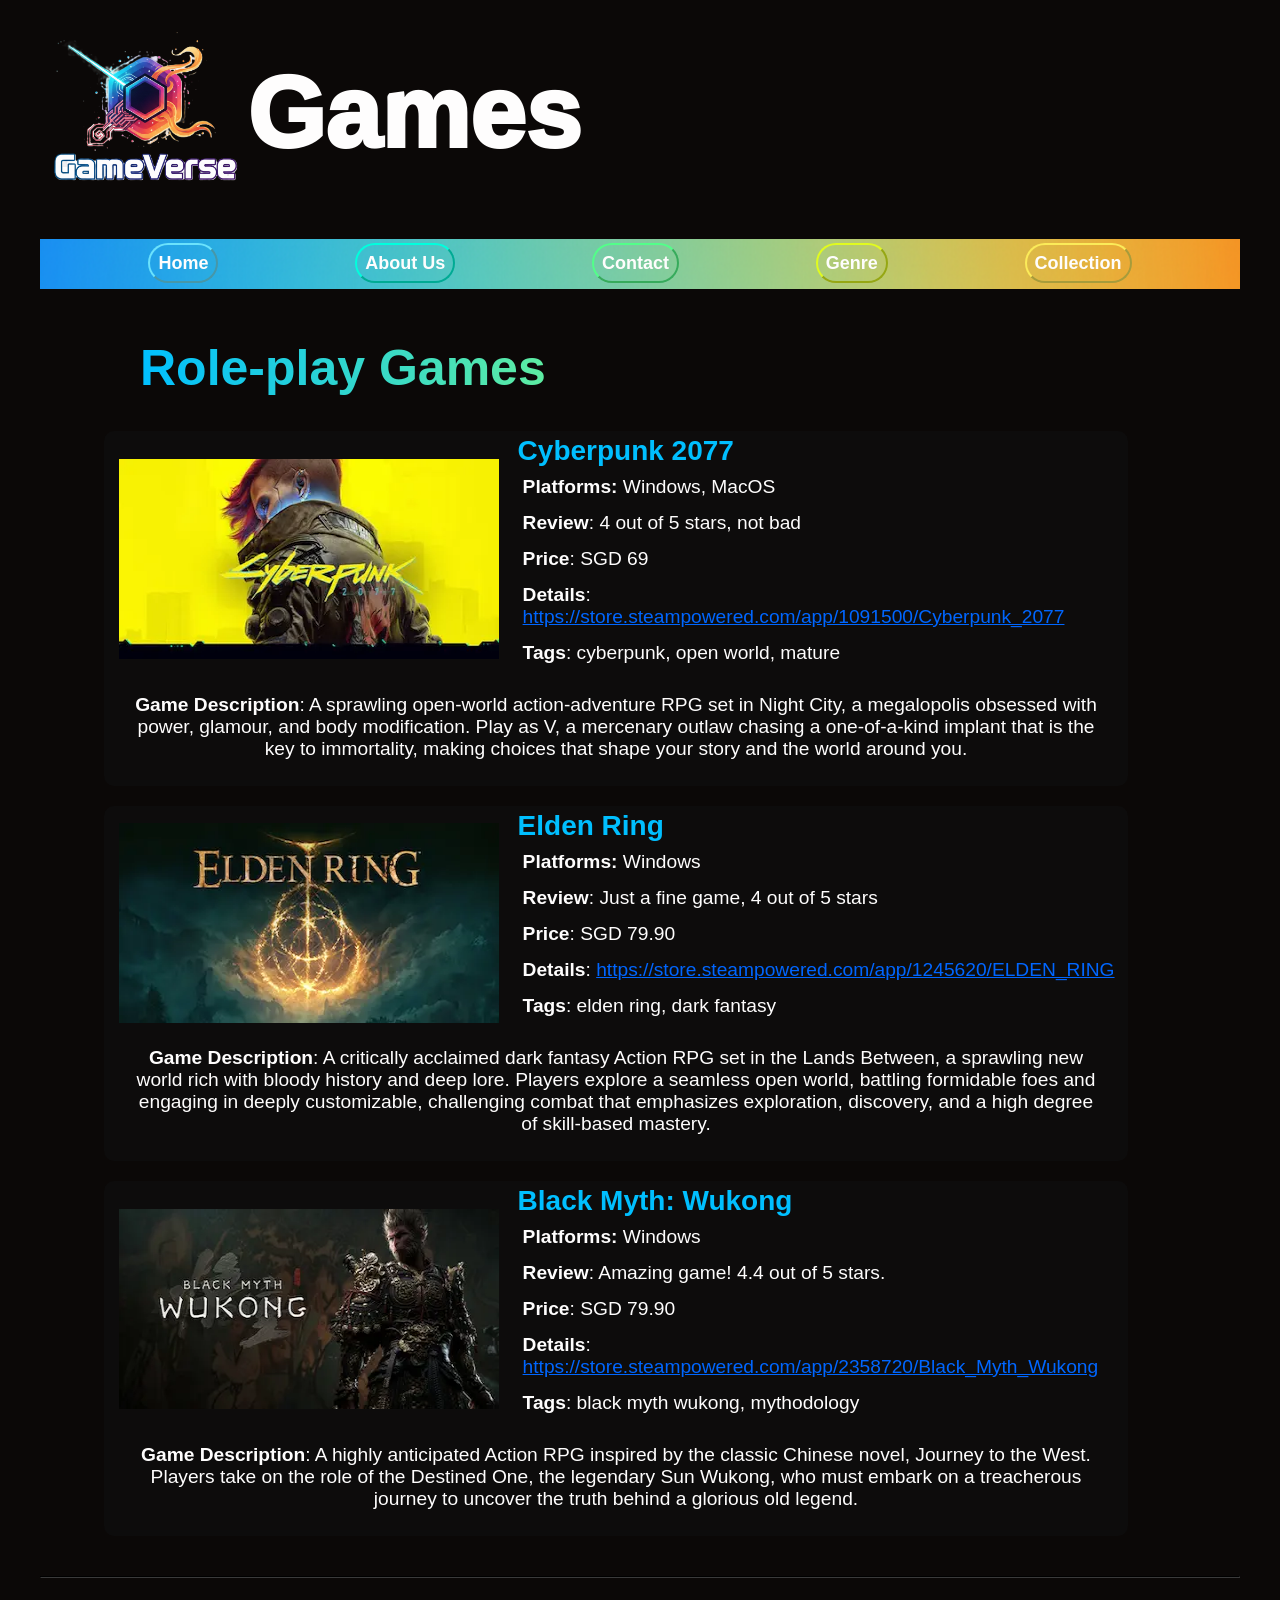
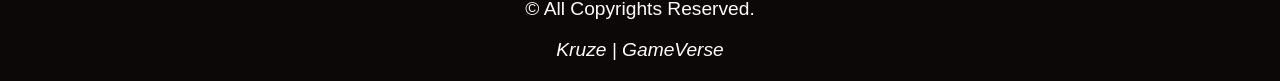
<file: genreRPG.html>
<!--
 * @filename        genreRPG.html
 * @author          Kruze
 * @creationDate    November 26, 2025
 */
 -->
 <!DOCTYPE html>
<html lang="en">
<head>
    <meta charset="UTF-8">
    <meta name="viewport" content="width=device-width, initial-scale=1.0">
    <title>Genre</title>
    <link rel="stylesheet" type="text/css" href="theme/style.css">
    <style>     

        h1 {
            font-size: 50px;
            font-family:\'Franklin Gothic Medium\', \'Arial Narrow\', Arial, sans-serif;
            background-image: linear-gradient(to right, #00BFFF, #7FFC80, #FFD700);
            background-clip: text;
            color: transparent;
        }
        main {
            width: 80vw;
            margin-left: 5vw; 
            margin-right: 5vw;
        }
        table {
            width:inherit;
            margin-bottom:20px;
        }
        .game-data {
            padding:5px;
            text-align: left;
        }
        .desc {
            padding-left: 25px;
            padding-right: 25px;
            padding-bottom: 25px;
        }
        .game-name{
            font-size: 28px;
            font-weight:bolder;
            text-align: left;
            color: #00BFFF;
        }
        #genre-name{
            margin-top: 50px;
            margin-left: 100px;
            font-weight:1000;        
        }

        a:link {color: #0066ffff;}

        a:visited {color: #ff9900;}

        a:active {color: #dec328;}

    </style>

    <script>
        
        function displayGenre(){
            document.querySelectorAll(".genreBtn").forEach(element => {
                let genreBox = element;
                if (genreBox.style.display == "none")
                    genreBox.style.display = "block";
                else
                    genreBox.style.display = "none";
            });
        }        const genre = "RPG";
        document.cookie = `${new Date()}=${genre}`
    </script>
</head>
<body>
    
        <header>
            <table>
                <tr>
                    <td><img src="../data/images/website/logo.png" width="200" height="200" alt="GameVerse Logo"></td>
                    <td style="font-size: 100px; font-weight: 1000">Games</td>
                </tr>
            </table>
        </header>

        <nav>
            <ul>
                <li><a href="index.html" style="border: 2px outset #6be2fcff">Home</a></li>
                <li><a href="about.html" style="border: 2px outset #00ffddff">About Us</a></li>   
                <li><a href="contact.html" style="border: 2px outset #52ff89ff">Contact</a></li>
                <li>
                    <a style="border: 2px outset #e1fb1eff" onclick="displayGenre()">Genre</a>
                    <div id="genreBtn-container">
                    <form id="btn-form" action="genre.php" method="get">
                        <button type="submit" class="genreBtn" style="display:none;" value="fps" name="genre">FPS</button>
                        <button type="submit" class="genreBtn" style="display:none;" value="rpg" name="genre">RPG</button>
                    </form>
                    </div>
                </li>
                <li><a href="collection.html" style="border: 2px outset #fbeb59ff">Collection</a></li>
            </ul>
        </nav>
    <div id="genre-name"><h1>Role-play Games</h1></div>
    
    <main>

        
        <table style="border: 0px solid azure; border-radius: 10px; border-collapse: collapse; background-color: #0d0c0cff">
            
            <tr>
                <td style="width:40%">
                    <div>
                        <a href="https://store.steampowered.com/app/1091500/Cyberpunk_2077" title="Go to source website">
                            <img src="../data/images/games/cyberPunk.webp" width="380" height="200" alt="Game 2 image">
                        </a>
                    </div>
                </td>
                <td>
                    <table>
                        <tr><td ><div class="game-data; game-name">Cyberpunk 2077</div></td></tr>
                        <tr><td><div class="game-data"><strong>Platforms:</strong> Windows, MacOS</div></td></tr>
                        <tr><td><div class="game-data"><strong>Review</strong>: 4 out of 5 stars, not bad</div></td></tr>
                        <tr><td><div class="game-data"><strong>Price</strong>: SGD 69</div></td></tr>
                        <tr><td><div class="game-data"><strong>Details</strong>: <a style="text-decoration: underline;" href="https://store.steampowered.com/app/1091500/Cyberpunk_2077" title="Go to source website">https://store.steampowered.com/app/1091500/Cyberpunk_2077</a></div></td></tr>
                        <tr><td><div class="game-data"><strong>Tags</strong>: cyberpunk, open world, mature </div></td></tr>
                    </table>
                </td>
            </tr>

            <tr>
                <td colspan="2"><div class="desc"><strong>Game Description</strong>: A sprawling open-world action-adventure RPG set in Night City, a megalopolis obsessed with power, glamour, and body modification. Play as V, a mercenary outlaw chasing a one-of-a-kind implant that is the key to immortality, making choices that shape your story and the world around you.</div></td>
            </tr>
            
        </table>

        
        <table style="border: 0px solid azure; border-radius: 10px; border-collapse: collapse; background-color: #0d0c0cff">
            
            <tr>
                <td style="width:40%">
                    <div>
                        <a href="https://store.steampowered.com/app/1245620/ELDEN_RING" title="Go to source website">
                            <img src="../data/images/games/eldenRing.webp" width="380" height="200" alt="Game 2 image">
                        </a>
                    </div>
                </td>
                <td>
                    <table>
                        <tr><td ><div class="game-data; game-name">Elden Ring</div></td></tr>
                        <tr><td><div class="game-data"><strong>Platforms:</strong> Windows</div></td></tr>
                        <tr><td><div class="game-data"><strong>Review</strong>: Just a fine game, 4 out of 5 stars</div></td></tr>
                        <tr><td><div class="game-data"><strong>Price</strong>: SGD 79.90</div></td></tr>
                        <tr><td><div class="game-data"><strong>Details</strong>: <a style="text-decoration: underline;" href="https://store.steampowered.com/app/1245620/ELDEN_RING" title="Go to source website">https://store.steampowered.com/app/1245620/ELDEN_RING</a></div></td></tr>
                        <tr><td><div class="game-data"><strong>Tags</strong>: elden ring, dark fantasy </div></td></tr>
                    </table>
                </td>
            </tr>

            <tr>
                <td colspan="2"><div class="desc"><strong>Game Description</strong>: A critically acclaimed dark fantasy Action RPG set in the Lands Between, a sprawling new world rich with bloody history and deep lore. Players explore a seamless open world, battling formidable foes and engaging in deeply customizable, challenging combat that emphasizes exploration, discovery, and a high degree of skill-based mastery.</div></td>
            </tr>
            
        </table>

        
        <table style="border: 0px solid azure; border-radius: 10px; border-collapse: collapse; background-color: #0d0c0cff">
            
            <tr>
                <td style="width:40%">
                    <div>
                        <a href="https://store.steampowered.com/app/2358720/Black_Myth_Wukong" title="Go to source website">
                            <img src="../data/images/games/blackMyth_wukong.webp" width="380" height="200" alt="Game 2 image">
                        </a>
                    </div>
                </td>
                <td>
                    <table>
                        <tr><td ><div class="game-data; game-name">Black Myth: Wukong</div></td></tr>
                        <tr><td><div class="game-data"><strong>Platforms:</strong> Windows</div></td></tr>
                        <tr><td><div class="game-data"><strong>Review</strong>: Amazing game! 4.4 out of 5 stars.</div></td></tr>
                        <tr><td><div class="game-data"><strong>Price</strong>: SGD 79.90</div></td></tr>
                        <tr><td><div class="game-data"><strong>Details</strong>: <a style="text-decoration: underline;" href="https://store.steampowered.com/app/2358720/Black_Myth_Wukong" title="Go to source website">https://store.steampowered.com/app/2358720/Black_Myth_Wukong</a></div></td></tr>
                        <tr><td><div class="game-data"><strong>Tags</strong>: black myth wukong, mythodology </div></td></tr>
                    </table>
                </td>
            </tr>

            <tr>
                <td colspan="2"><div class="desc"><strong>Game Description</strong>: A highly anticipated Action RPG inspired by the classic Chinese novel, Journey to the West. Players take on the role of the Destined One, the legendary Sun Wukong, who must embark on a treacherous journey to uncover the truth behind a glorious old legend.</div></td>
            </tr>
            
        </table>

        
    </main>

    
        <hr>

        <footer>
            <p>&copy; All Copyrights Reserved.</p>
            <address>
                Kruze | GameVerse
            </address>
            
        </footer>
</body>
</html>
</file>
<file: theme/style.css>
/**
 * @filename        style.css
 * @author          Kruze
 * @creationDate    November 14, 2025
 */

 /*for desktop layout*/
@media (min-width: 481px) {
    body {
        background-color: #0B0807;  /**Criteria : Nice background (that does not inhibit reading the text).*/
        color: #FEFDFD;
        font-family: Arial, Helvetica, sans-serif;
        margin-left: 40px;  /** Criteria : Left and right side margin of at least 30px for the main content (body) of all webpages.*/
        margin-right: 40px;
        font-size: larger;
    }
}

/*for mobile layout*/
@media (max-width: 480px) {
    body {
        background-color: #0B0807;
        color: #FEFDFD;
        font-family: Arial, Helvetica, sans-serif;
        margin-left: 10px;
        margin-right: 10px;
        font-size: medium;
    }
}

nav {
    background-image: url(../data/images/website/nav.png);
    background-size: cover;
    min-width: 907px;
}

nav>ul {
    display: flex;
    justify-content: space-around;
    min-width: 732px;
    height: 50px;
    padding-left: 40px;
    padding-right: 40px;
    list-style-type: none;
}

ul>li {
    padding-top: 14px;
    font-weight: bolder;
    font-size: large;
}

a {text-decoration: none;}

nav a {
    border-radius: 50px;
    padding: 8px;
}

nav a:link {color: #FEFDFD;}

nav a:hover {font-size: larger;}

nav a:visited {color: #FEFDFD;}

nav a:active {color: #d5d5d5;}

hr {
    border-color: #3a3a3a;
    margin-top: 40px;
    margin-bottom: 20px;
}

footer {
    text-align: center;
    margin-bottom: 20px;
}

/*Hyperlink italicized and color change (pseudo class selectors a:link, a:visited …).*/
footer a {
    text-decoration: underline;
    font-style: italic  ;
}

footer a:link {color: #00BFFF;}

footer a:visited {color: #ff9900;}

footer a:active {color: #dec328;}

/** Criteria : Usage of <span> element and styling with CSS. */
span {font-family:system-ui, -apple-system, BlinkMacSystemFont, 'Segoe UI', Roboto, Oxygen, Ubuntu, Cantarell, 'Open Sans', 'Helvetica Neue', sans-serif;}

/** Criteria : Usage of id selector. */
#list-header {
    font-size: 1.3em;
    background-image: url(../data/images/website/nav.png);
    background-size: cover;
    border: rgb(5, 5, 5) 1px;
    border-radius: 5px;
}

/** Criteria : Usage of class selector. */
.game-info {
    width: 30%;
    padding-left: 10px;
}

/** Criteria : Usage of <div> element and styling with CSS. */
td>div {text-align: center;}

#genreBtn-container {margin-top: 15px;}

.genreBtn {
    margin-top: 5px;
    color: #FFFFFF;
    font-size: 1em;
    font-weight: bold;
    background-image: linear-gradient(to top, #fae466ff, #ffbf00ff);
    background-size: cover;
    border-radius: 15px;
    border: 2px outset #ffffffff;
    justify-self: center;
    width: 72px;}

.genreBtn:hover {font-size: larger;}

.genreBtn:active {color: #d5d5d5;}

#btn-form{
    padding: 0;
    margin: 0;
    position: relative;
    z-index: 10;
}
</file>
